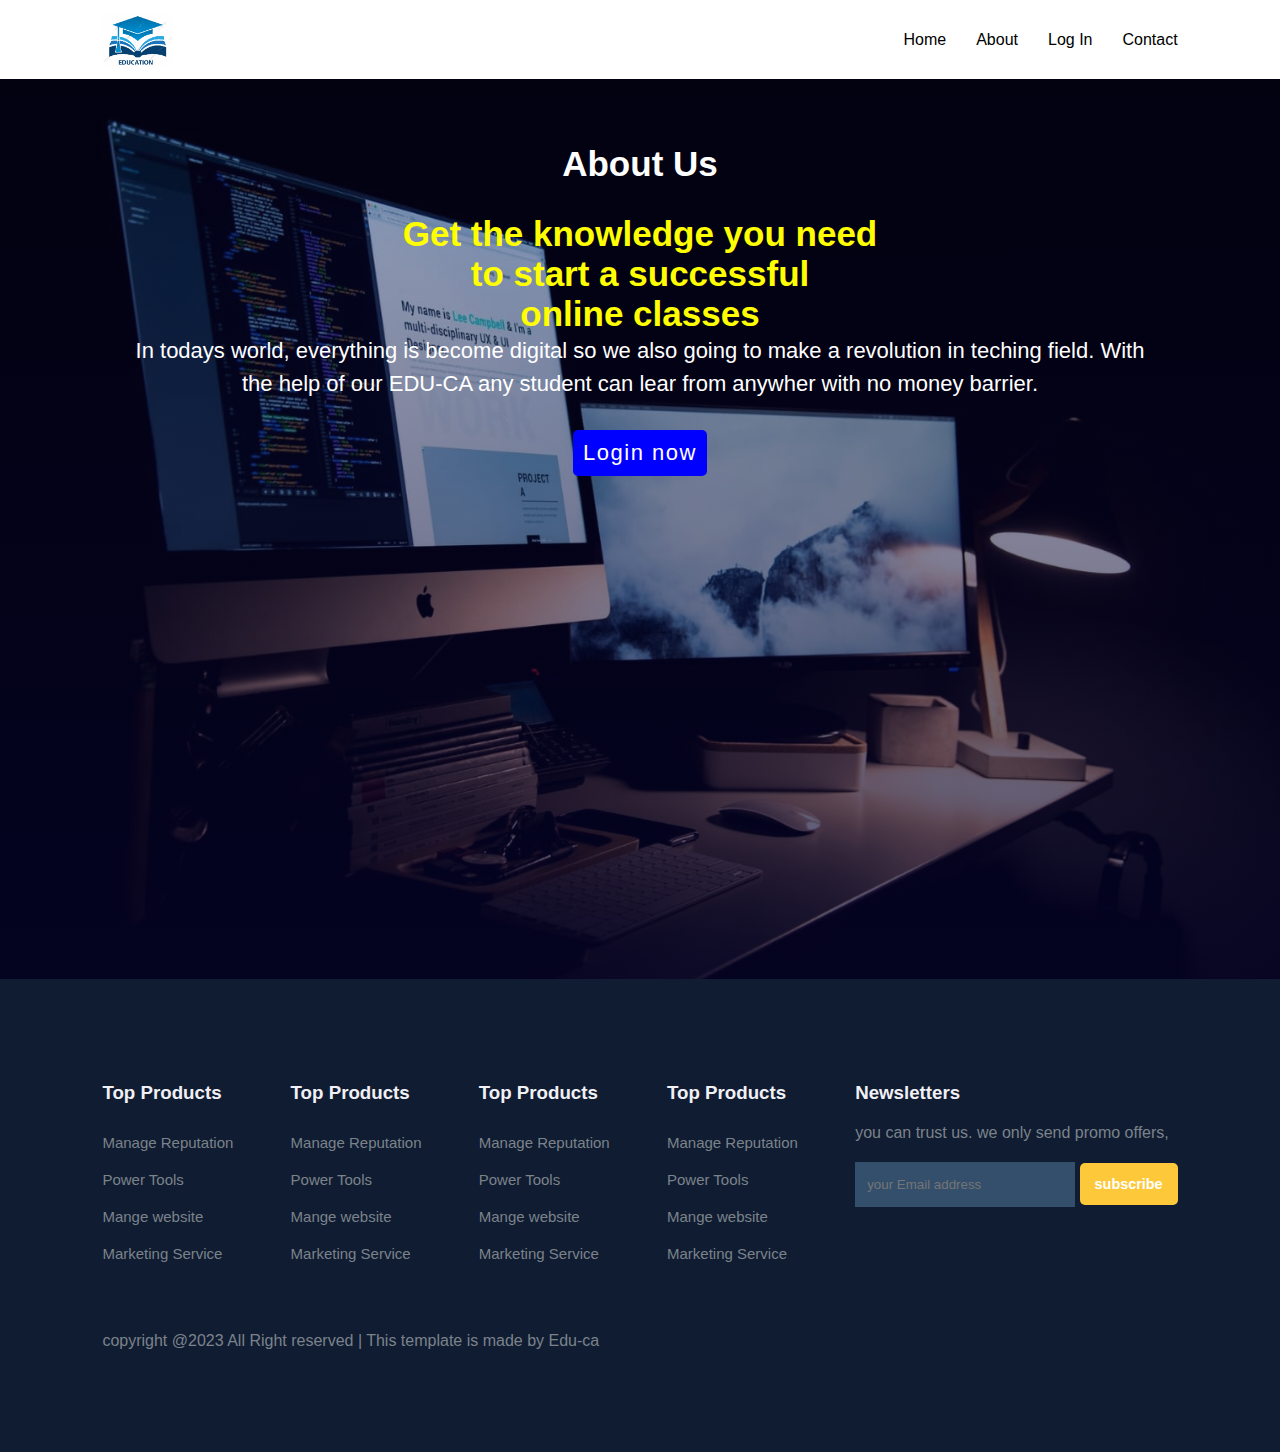
<file: about.html>
<!DOCTYPE html>
<html lang="en">

<head>
    <meta charset="UTF-8">
    <meta http-equiv="X-UA-Compatible" content="IE=edge">
    <meta name="viewport" content="width=device-width, initial-scale=1.0">
    <title>About Us Page</title>
    <link rel="stylesheet" href="about.css">
</head>

<body>
    <nav>
        <img src="logo1.png" alt="EDU-CA">
        <div class="nagivation">
            <ul>
                <li><a href="index.html">Home</a></li>
                <li><a href="about.html">About</a></li>
                <li><a href="login.html">Log In</a></li>
                <!-- <li><a href="#course">Courses</a></li> -->
                <li><a href="contact.html">Contact</a></li>
            </ul>
         </div>
    </nav>
    <center>
        <div class="fo">

    <div class="container">
        <div class="flex-2">
            <div class="content">
                <h1>About Us</h1>
                <h2>Get the knowledge you need <br> to start a successful <br> online classes</h2>
                <p>In todays world, everything is become digital so we also going to make a revolution in teching field. With the help of our EDU-CA any student can lear from anywher with no money barrier.</p>
                    <a href="login.html">Login now</a>
            </div>
           
            
        </div>
    </div>
    </div>

</center>

<!-- Footer -->

<footer>
    <div class="footer-col">
        <h3>Top Products </h3>
        <li>Manage Reputation</li>
        <li>Power Tools</li>
        <li>Mange website</li>
        <li>Marketing Service</li>
    </div>


    <div class="footer-col">
        <h3>Top Products </h3>
        <li>Manage Reputation</li>
        <li>Power Tools</li>
        <li>Mange website</li>
        <li>Marketing Service</li>
    </div>

    <div class="footer-col">
        <h3>Top Products </h3>
        <li>Manage Reputation</li>
        <li>Power Tools</li>
        <li>Mange website</li>
        <li>Marketing Service</li>
    </div>

    <div class="footer-col">
        <h3>Top Products </h3>
        <li>Manage Reputation</li>
        <li>Power Tools</li>
        <li>Mange website</li>
        <li>Marketing Service</li>
    </div>

    <div class="footer-col">
        <h3>Newsletters</h3>
        <p> you can trust us. we only send promo offers,</p>
        <div class="subscribe">
            <input type="text" placeholder="your Email address">
            <a href="#" class="yellow">subscribe</a>
        </div>
    </div>

    <div class="copyright"> 
        <p> copyright @2023 All Right reserved | This template is made by Edu-ca</p>
<div class="pro-links">
<i class="fab fa-facebook"> </i>
<i class="fab fa-instagram"> </i>
<i class="fab fa-linkedin-in"> </i>
</div>
    </div>
</footer>
</body>

</html>
</file>
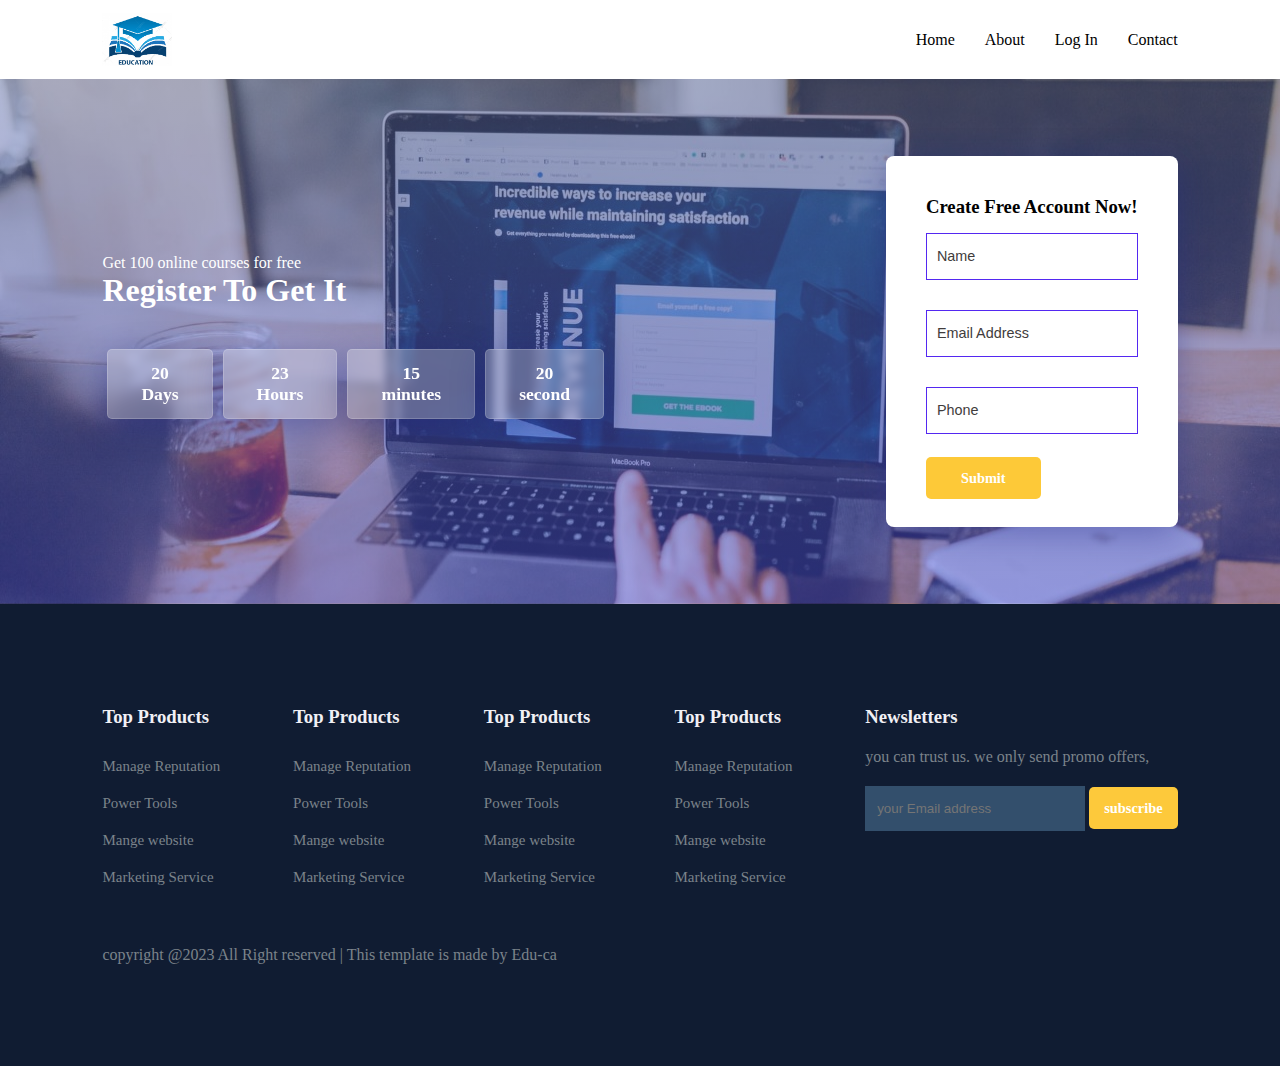
<file: login.html>
<!DOCTYPE html>
<html lang="en">
<head>
    <meta charset="UTF-8">
    <meta http-equiv="X-UA-Compatible" content="IE=edge">
    <meta name="viewport" content="width=device-width, initial-scale=1.0">
    <title>Document</title>
    <link rel="stylesheet" href="login.css">

</head>
<body>
    <nav>
        <img src="logo1.png" alt="EDU-CA">
        <div class="nagivation">
            <ul>
                <li><a href="index.html">Home</a></li>
                <li><a href="about.html">About</a></li>
                <li><a href="login.html">Log In</a></li>
                <!-- <li><a href="#course">Courses</a></li> -->
                <li><a href="contact.html">Contact</a></li>
            </ul>
         </div>
    </nav>
    
    <!--Registration-->
    <section id="registration">
        <!-- <img src="" alt=""> -->
        
        <div class="reminder">
            <p>Get 100 online courses for free</p>
            <h1>Register To Get It</h1>
            <div class="time">
                <div class="date">
                    20 <br> Days
                </div>
                <div class="date">
                    23 <br> Hours
                </div>
                <div class="date">
                    15 <br> minutes
                </div>
                <div class="date">
                    20 <br> second
                </div>
            </div>
        </div>



        <div class="form">
            <h3>Create Free Account Now!</h3>
            <input type="text" placeholder="Name" name="" id="">
            <input type="text" placeholder="Email Address" name="" id="">
            <input type="text" placeholder="Phone" name="" id="">
            <div class="btn">
                <a class="yellow" href="#">Submit</a>
            </div>
        </div>

    </section>
    
    <!-- Footer -->
    
    <footer>
        <div class="footer-col">
            <h3>Top Products </h3>
            <li>Manage Reputation</li>
            <li>Power Tools</li>
            <li>Mange website</li>
            <li>Marketing Service</li>
        </div>
  
  
        <div class="footer-col">
            <h3>Top Products </h3>
            <li>Manage Reputation</li>
            <li>Power Tools</li>
            <li>Mange website</li>
            <li>Marketing Service</li>
        </div>
  
        <div class="footer-col">
            <h3>Top Products </h3>
            <li>Manage Reputation</li>
            <li>Power Tools</li>
            <li>Mange website</li>
            <li>Marketing Service</li>
        </div>
  
        <div class="footer-col">
            <h3>Top Products </h3>
            <li>Manage Reputation</li>
            <li>Power Tools</li>
            <li>Mange website</li>
            <li>Marketing Service</li>
        </div>
  
        <div class="footer-col">
            <h3>Newsletters</h3>
            <p> you can trust us. we only send promo offers,</p>
            <div class="subscribe">
                <input type="text" placeholder="your Email address">
                <a href="#" class="yellow">subscribe</a>
            </div>
        </div>
  
        <div class="copyright"> 
            <p> copyright @2023 All Right reserved | This template is made by Edu-ca</p>
  <div class="pro-links">
    <i class="fab fa-facebook"> </i>
    <i class="fab fa-instagram"> </i>
    <i class="fab fa-linkedin-in"> </i>
  </div>
        </div>
    </footer>
</body>
</html>
</file>
<file: about.css>
/* Navigation */
nav{
    position: static;
    width: 100%;
    display: flex;
    flex-direction: row;
    justify-content: space-between;
    align-items:center;
    padding: 1vw 8vw;
    box-shadow: 2px 2px 10px rgb(0,0,0,0.15);
}
nav img{
    width: 70px;
    cursor: pointer
}
nav .nagivation ul{
    display: flex;
    justify-content: flex-end;
    /* text-decoration: solid; */
    align-items: center;
}
nav .nagivation ul li{
    list-style: none;
    margin-left: 30px;
}
nav .nagivation ul li a{
    text-decoration: none;
    color:black;
    font-size: 16px;
    font-weight: 500;
}
nav .nagivation ul li a:hover{
    color: blue;
}

/* main */

*{
    margin: 0px;
    padding: 0px;
    box-sizing: border-box;
    font-family: sans-serif;

}
.container{
    width: 100%;
    min-height: 100vh;
}
.flex{
    width: 80%;
    display: flex;
    justify-content: space-between;
    align-items: center;
    margin: auto;
    padding: 100px 0px;

}

.content{
    width: 60%;

}
.content h1{
    color: white;
    font-size: 40px;

}
.content h2{
    color: yellow;
    margin-top: 30px;
    font-size: 40px;

}
.content p{
    font-size: 22px;
    line-height:1.5;
    color: white;
}
.content a{
    text-decoration: none;
    font-size: 22px;
    display: inline-block;
    background-color: blue;
    padding: 10px 10px;
    letter-spacing: 1.5px;
    color: #fff;
    border-radius: 5px;
    margin-top: 30px;
}
.content a:hover{
    background-color: #005f47;
    transition: 0.5s ease;

}
/* @media screen and (max -width){ */

    .flex-2{
        width: 100%;
        flex-direction: column;
        padding: 45px 0px;
    

    }
    .content{
        width: 80%;
        display: block;
        margin: auto;
    }
    .content h1{
        font-size: 35px;
    }
    .content h2{
        font-size: 35px;
    }
    
/* Footer */

    footer{
        padding: 8vw;
        background-color: #101c32;
    display: flex;
    justify-content: space-between;
    align-items: flex-start;
    flex-wrap: wrap;
    }
    footer .footer-col{
        padding-bottom: 40px;
    }
    footer h3{
        color: rgb(241, 240, 245);
        font-weight: 600;
        padding-bottom: 20px;
    }
    footer li{
        list-style: none;
        color: #7b838a;
        padding: 10px 0;
        font-size: 15px; 
        cursor: pointer;
        transition: 0.3s ease;
    }
    footer li:hover{
        color: rgb(241, 240, 245);
    }
    footer p{
        color: #7b838a;
    }
    footer .subscribe{
        margin-top: 20px;
    }
    footer input{
        width: 220px;
        padding: 15px 12px;
        background: #334F6C;
        border: none;
        color: #fff;
    }
    footer .subscribe a{
        text-decoration: none;
        font-size: 0.9rem;
        padding: 13px 15px;
        background-color: #fff;
        font-weight: 600;
        border-radius:5px
    }
    footer .subscribe a.yellow{
        color: #fff;
        background: #FDC93B;
        transition: 0.3s ease;
    }
    footer .subscribe a.yellow:hover{
        color: rgb(21, 21, 100);
        background: #fff;
    }
    footer .copyright{
        margin-top: 20px;
        display: flex;
        justify-content: space-between;
        align-items: center;
        width: 100%;
        flex-wrap: wrap;
    }
    footer .copyright{
    color: #fff;
    }
    footer .copyright .pro-links{
        margin-top: 10px;
    }
    footer .copyright .pro-link i{
        background-color: #5f7185;
        color: #fff;
    
    }
    footer .copyright .pro-link i{
       background-color: #FDC93B;
       color: #2c2c2c;
    }


   .fo{
        background-image: linear-gradient(rgba(9,5,54,0.3),rgba(5,4,46,0.7)),url("back1.jpg");
           width: 100%;
           height: 100vh;
           background-size: cover;
           background-position: center;
           display: flex;
           flex-direction: column;
           justify-content: center;
           align-items: center;
           text-align: center;
           padding-top: 40px;
       }
</file>
<file: login.css>
*{
    margin:0;
    padding: 0;
    box-sizing: border-box;
}

/* navigation */

nav{
    position: static;
    width: 100%;
    display: flex;
    flex-direction: row;
    justify-content: space-between;
    align-items:center;
    padding: 1vw 8vw;
    box-shadow: 2px 2px 10px rgb(0,0,0,0.15);
}
nav img{
    width: 70px;
    cursor: pointer
}
nav .nagivation ul{
    display: flex;
    justify-content: flex-end;
    /* text-decoration: solid; */
    align-items: center;
}
nav .nagivation ul li{
    list-style: none;
    margin-left: 30px;
}
nav .nagivation ul li a{
    text-decoration: none;
    color:black;
    font-size: 16px;
    font-weight: 500;
}
nav .nagivation ul li a:hover{
    color: blue;
}

/* main */

#registration{
    padding: 6vw 8vw 6vw 8vw;
    background-image:  linear-gradient(rgba(99, 112, 168, 0.5) , rgba(81, 91, 233, 0.5)),
    url("signup.jpg");
    /* width: 100%;
    height: 100vh; */
    background-size: cover;
    background-position: center;
    display: flex;
    justify-content:  space-between;
    align-items: center;

}
#registration .reminder{
    color: #fff;

}

#registration .reminder .time{
    display: flex;
    margin-top: 40px;

}
#registration .reminder .time .date{
    text-align: center;
    padding: 13px 33px;
    background: rgba(255, 255, 255, 0.25);
    backdrop-filter: blur(4px);
    box-shadow: 0 8px 32px 0 rgba(31, 38, 135, 0.37);
    border-radius: 5px;
    margin: 0 5px 10px 5px;
    border: 1px solid rgba(255, 255, 255, 0.18);
    font-size: 1.1rem;
    font-weight: 600;
}
#registration .form{
    background : #fff;
    border-radius: 8px;
    display: flex;
    flex-direction: column;
    padding: 40px;
    box-shadow:  0 8px 32px 0 rgba(31, 38, 135, 0.37);

}
#registration .form input{
    margin: 15px 0;
    padding: 15px 10px;
    border: 1px solid rgb(84, 40, 241);
    outline: none;

}
#registration .form input::placeholder{
    color: #413c3c;
    font-weight: 500;
    font-size: 0.9rem;
}
#registration .form .btn{
    margin-top: 20px;
}

#registration .form a.yellow {
    text-decoration: none;
    font-size: 0.9rem;
    padding: 13px 35px;
    background-color: #fff;
    font-weight: 600;
    border-radius: 5px;
       color:#fff;
       background: #fdc938;
       transition: 0.3s ease;
}
#registration .form a.yellow:hover {
    color: rgb(21, 21, 100);
    background: #fff;
}

/* Footer */
footer{
    padding: 8vw;
    background-color: #101c32;
display: flex;
justify-content: space-between;
align-items: flex-start;
flex-wrap: wrap;
}
footer .footer-col{
    padding-bottom: 30px;
}
footer h3{
    color: rgb(241, 240, 245);
    font-weight: 600;
    padding-bottom: 20px;
}
footer li{
    list-style: none;
    color: #7b838a;
    padding: 10px 0;
    font-size: 15px; 
    cursor: pointer;
    transition: 0.3s ease;
}
footer li:hover{
    color: rgb(241, 240, 245);
}
footer p{
    color: #7b838a;
}
footer .subscribe{
    margin-top: 20px;
}
footer input{
    width: 220px;
    padding: 15px 12px;
    background: #334F6C;
    border: none;
    color: #fff;
}
footer .subscribe a{
    text-decoration: none;
    font-size: 0.9rem;
    padding: 13px 15px;
    background-color: #fff;
    font-weight: 600;
    border-radius:5px
}
footer .subscribe a.yellow{
    color: #fff;
    background: #FDC93B;
    transition: 0.3s ease;
}
footer .subscribe a.yellow:hover{
    color: rgb(21, 21, 100);
    background: #fff;
}
footer .copyright{
    margin-top: 20px;
    display: flex;
    justify-content: space-between;
    align-items: center;
    width: 100%;
    flex-wrap: wrap;
}
footer .copyright{
color: #fff;
}
footer .copyright .pro-links{
    margin-top: 10px;
}
footer .copyright .pro-link i{
    background-color: #5f7185;
    color: #fff;

}
footer .copyright .pro-link i{
   background-color: #FDC93B;
   color: #2c2c2c;
}
</file>
